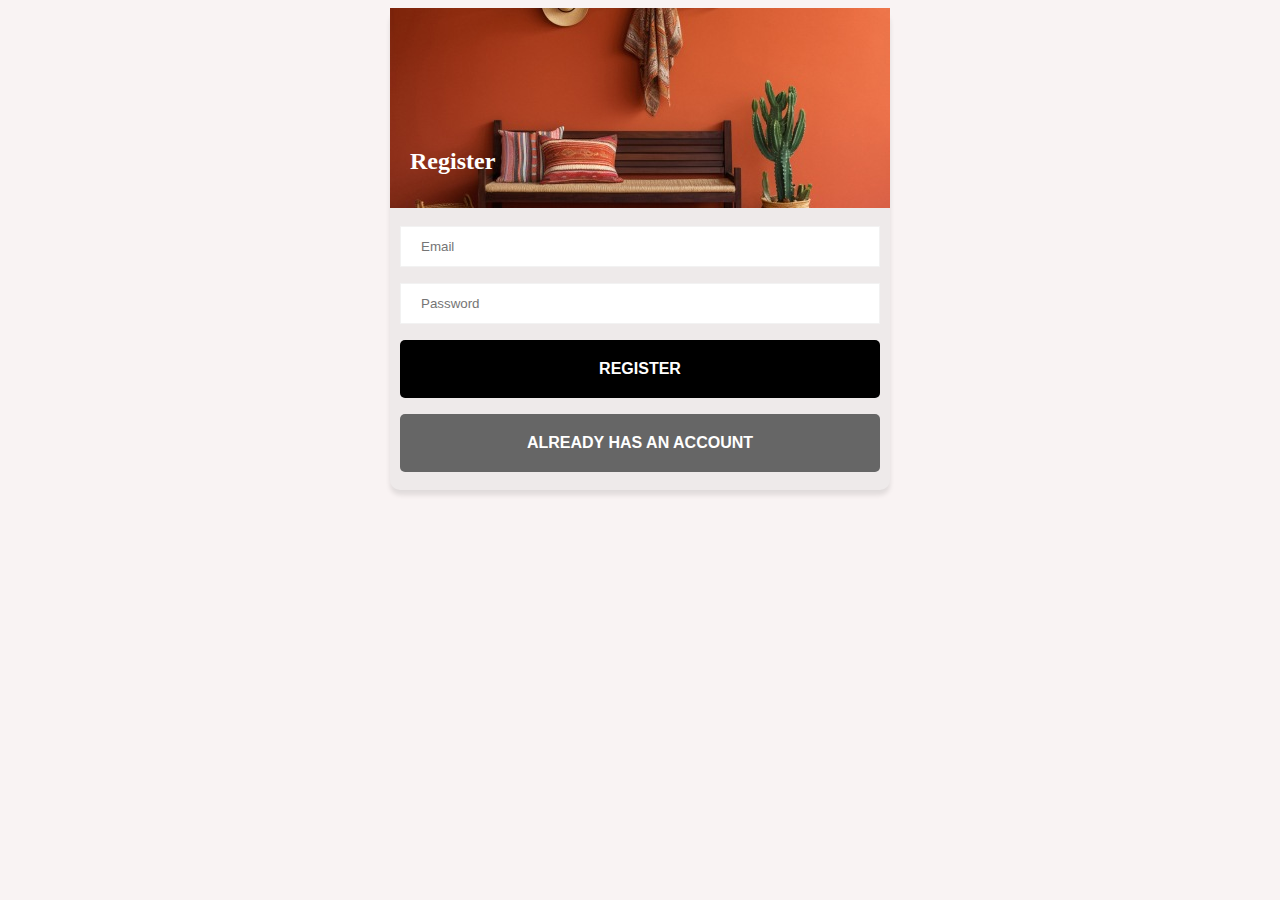
<file: index.html>
<!DOCTYPE html>
<html lang="en">
<head>
    <meta charset="UTF-8">
    <meta name="viewport" content="width=device-width, initial-scale=1.0">
    <title>Sign In</title>
    <link rel="stylesheet" href="./css/style2.css">
</head>
<body>
    <div class="container">
            <div class="sign-in-img">
                <img src="img/login.jpg" alt="Image Sign In">
                <h2 class="title">Register</h2>
            </div>
        <div class="sign-in-container">
            <form class="sign-in-form">
                <div class="form-group">
                    <input style="width: 100%;" type="text" id="name" name="name" placeholder="Email"><br>
                </div>
                <div class="form-group">
                    <input style="width: 100%;" type="text" id="name" name="name" placeholder="Password"><br>
                    </div>   
    <button class="button button-signin">REGISTER</button>
    <button class="button button-create">ALREADY HAS AN ACCOUNT</button>
                </div>
        </div>
    </body>
    <script src="./register.js"></script>

    </html>
                           
      
<!------>
</file>
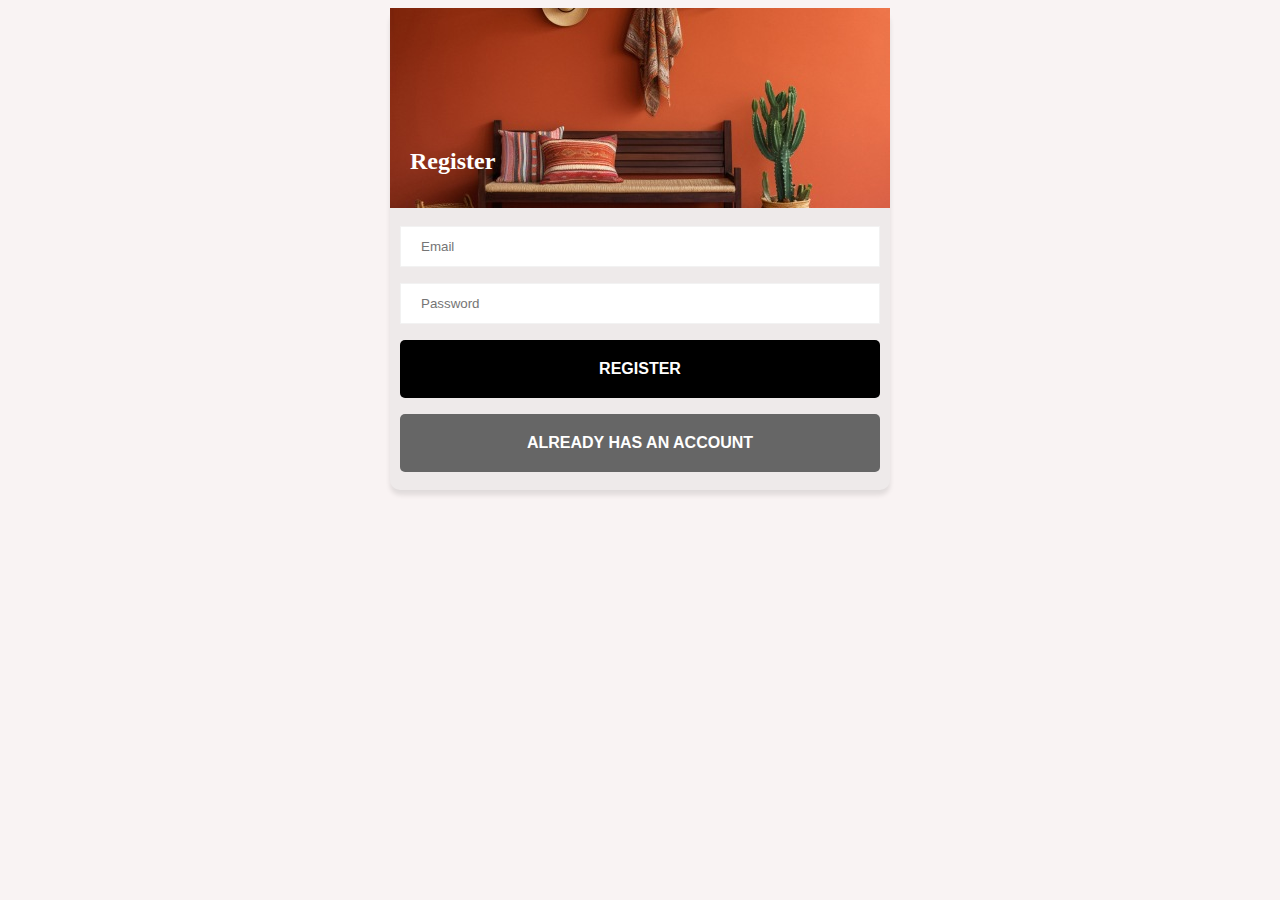
<file: register.html>
<!DOCTYPE html>
<html lang="en">
<head>
    <meta charset="UTF-8">
    <meta name="viewport" content="width=device-width, initial-scale=1.0">
    <title>Sign In</title>
    <link rel="stylesheet" href="./css/style2.css">
</head>
<body>
    <div class="container">
            <div class="sign-in-img">
                <img src="img/login.jpg" alt="Image Sign In">
                <h2 class="title">Register</h2>
            </div>
        <div class="sign-in-container">
            <form class="sign-in-form">
                <div class="form-group">
                    <input style="width: 100%;" type="text" id="name" name="name" placeholder="Email"><br>
                </div>
                <div class="form-group">
                    <input style="width: 100%;" type="text" id="name" name="name" placeholder="Password"><br>
                    </div>   
    <button class="button button-signin">REGISTER</button>
    <button class="button button-create">ALREADY HAS AN ACCOUNT</button>
                </div>
        </div>
    </body>
    <script src="./register.js"></script>

    </html>
                           
      
<!------>
</file>
<file: css/style2.css>
body {
    font-family:  Cambria, Cochin, Georgia, Times, 'Times New Roman',Arial, sans-serif;
    background-color: #f9f3f3;
    display: flex;
    justify-content: center;
    align-items: center;
    min-height: auto;
    font-size: larger;
  }
  
  .container {
    background-color: #eeeaea;
    
    border-radius: 10px;
    box-shadow: 0 5px 5px rgba(0, 0, 0, 0.1);
    width: auto;
    
  }
  .container img {
    display: block;
    max-width: 100%;
  }
  h2 {
    text-align: center;
    margin-bottom: 20px;
    
  }
  .sign-in-form{padding: 10px;} 
  input[type="text"],
  input[type="password"] {
    width: 100%;
    padding: 12px 20px;
    margin: 8px 0;
    display: inline-block;
    border: 1px solid #f2f2f2;
    box-sizing: border-box;
  }
  
  button {
    color: rgb(241, 234, 234);
    padding: 14px 20px;
    margin: 8px 0;
    border: none;
    cursor: pointer;
    width: 100%;
    border-radius: 5px;
  }
  
  button:hover {
    opacity: 0.9;
  }
  
  .btn-secondary {
    background-color: #dcdcdc;
    color: black;
  }
  
  .btn-secondary:hover {
    opacity: 0.9;
  }
  /* Định dạng chung cho các nút */
  .button {
    width: 100%;
    padding: 20px;
    font-size: 16px;
    font-weight: bold;
    color: #FFFFFF;
    text-align: center;
    border: none;
    cursor: pointer;
  }
  
  /* Định dạng cho nút "SIGN IN" */
  .button-signin {
    background-color: #000000; /* Màu đen */
  }
  
  /* Định dạng cho nút "CREATE AN ACCOUNT" */
  .button-create {
    background-color: #666666; /* Màu xám */
  }
  
  /* Thêm khoảng cách giữa hai nút */
  .button-container {
    width: 200px;
    margin: 0 auto;
  }
  .sign-in-img{
    position:relative;
    display: block;
    width: auto;
  }
  .sign-in-img img{
    width: auto;
    height:auto;
  }
  .sign-in-img h2{
    position: absolute;
    top:50%;
    padding:20px;
    color: white;
    font-size: 24px;
  }
</file>
